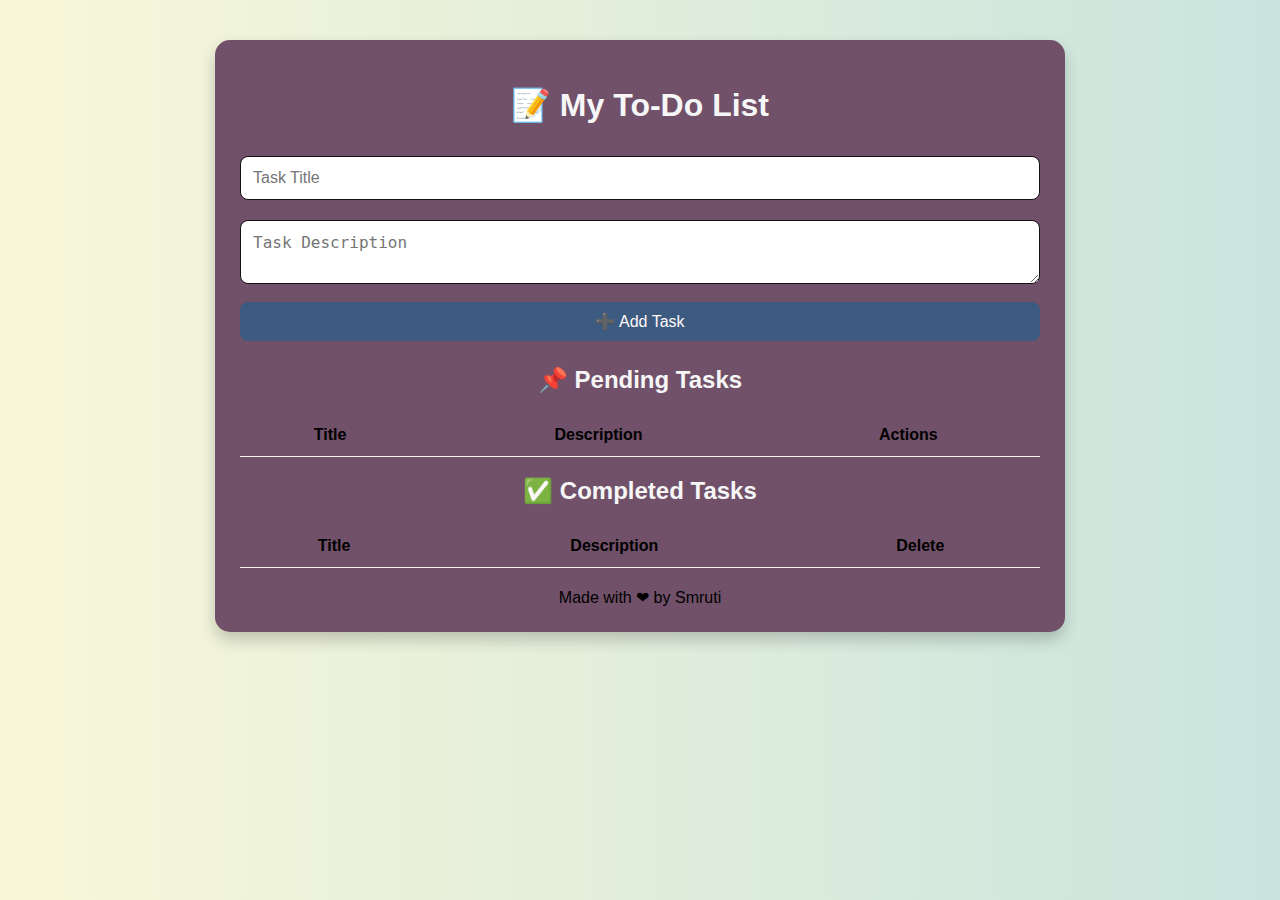
<file: Task3_TodoApp/index.html>
<!DOCTYPE html>
<html lang="en">
<head>
  <meta charset="UTF-8" />
  <title>My To-Do App</title>
  <link rel="stylesheet" href="style.css" />
</head>
<body>
  <div class="container">
    <h1>📝 My To-Do List</h1>

    <form id="taskForm">
      <input type="text" id="title" placeholder="Task Title" required />
      <textarea id="description" placeholder="Task Description" required></textarea>
      <button type="submit" id="submitBtn">➕ Add Task</button>
    </form>

    <h2>📌 Pending Tasks</h2>
    <table>
      <thead>
        <tr>
          <th>Title</th>
          <th>Description</th>
          <th>Actions</th>
        </tr>
      </thead>
      <tbody id="pendingList"></tbody>
    </table>

    <h2>✅ Completed Tasks</h2>
    <table>
      <thead>
        <tr>
          <th>Title</th>
          <th>Description</th>
          <th>Delete</th>
        </tr>
      </thead>
      <tbody id="completedList"></tbody>
    </table>

    <footer style="text-align:center; margin-top: 20px;">Made with ❤ by Smruti</footer>
  </div>

  <script src="script.js"></script>
</body>
</html>
</file>
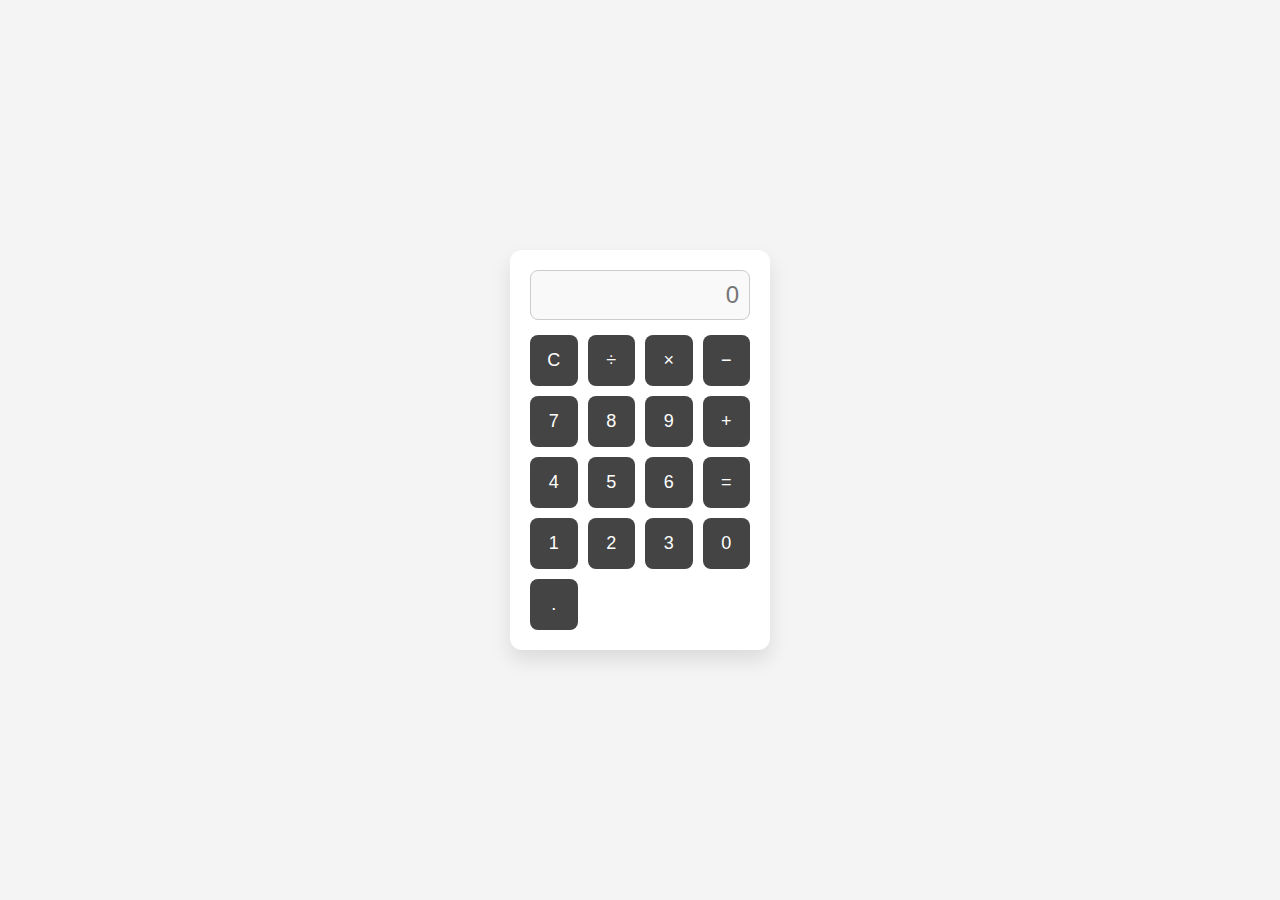
<file: Task1_Calculator/calculator.html>
<!DOCTYPE html>
<html lang="en">
<head>
  <meta charset="UTF-8" />
  <meta name="viewport" content="width=device-width, initial-scale=1.0" />
  <title>My Calculator</title>
  <link rel="stylesheet" href="style.css" />
</head>
<body>
  <div class="calculator">
    <input type="text" id="screen" placeholder="0" disabled />
    <div class="buttons">
      <button onclick="clearScreen()">C</button>
      <button onclick="press('/')">÷</button>
      <button onclick="press('*')">×</button>
      <button onclick="press('-')">−</button>

      <button onclick="press('7')">7</button>
      <button onclick="press('8')">8</button>
      <button onclick="press('9')">9</button>
      <button onclick="press('+')">+</button>

      <button onclick="press('4')">4</button>
      <button onclick="press('5')">5</button>
      <button onclick="press('6')">6</button>
      <button onclick="calculate()">=</button>

      <button onclick="press('1')">1</button>
      <button onclick="press('2')">2</button>
      <button onclick="press('3')">3</button>
      <button onclick="press('0')">0</button>

      <button onclick="press('.')">.</button>
    </div>
  </div>

  <script src="script.js"></script>
</body>
</html>
</file>
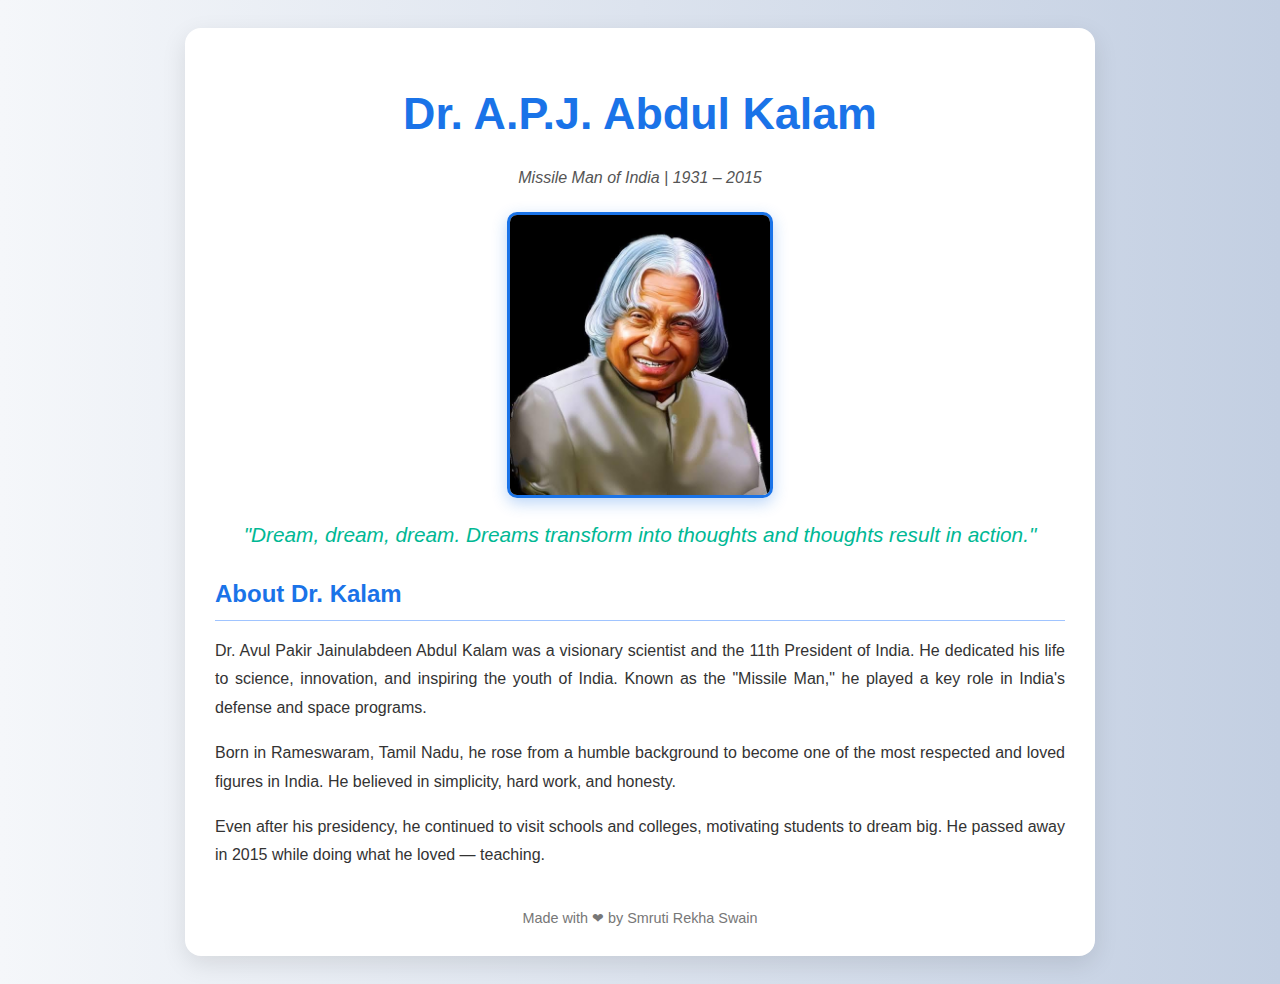
<file: Task2_TributePage/tribute.html>
<!DOCTYPE html>
<html lang="en">
<head>
  <meta charset="UTF-8" />
  <meta name="viewport" content="width=device-width, initial-scale=1.0"/>
  <title>Tribute to Dr. A.P.J. Abdul Kalam</title>
  <style>
    body {
      font-family: 'Segoe UI', sans-serif;
      background: linear-gradient(to right, #f5f7fa, #c3cfe2); /* Light soft blue */
      color: #2d2d2d;
      padding: 20px;
    }

    .container {
      max-width: 850px;
      margin: auto;
      background: #ffffff;
      padding: 30px;
      border-radius: 16px;
      box-shadow: 0 8px 25px rgba(0, 0, 0, 0.1);
    }

    h1 {
      text-align: center;
      color: #1a73e8; /* Blue heading */
      font-size: 2.8rem;
    }

    .subtitle {
      text-align: center;
      color: #555;
      font-style: italic;
      margin-bottom: 25px;
    }

    img {
      display: block;
      margin: 20px auto;
      width: 260px;
      border-radius: 10px;
      border: 3px solid #1a73e8;
      box-shadow: 0 5px 15px rgba(26, 115, 232, 0.3);
    }

    blockquote {
      text-align: center;
      font-style: italic;
      color: #00b894; /* Teal quote */
      font-size: 1.3rem;
      margin: 25px 0;
    }

    .bio {
      line-height: 1.8;
      text-align: justify;
      color: #333;
    }

    .bio h2 {
      color: #1a73e8;
      margin-bottom: 10px;
      border-bottom: 1px solid #a0c4ff;
      padding-bottom: 5px;
    }

    footer {
      text-align: center;
      margin-top: 40px;
      color: #777;
      font-size: 0.9rem;
    }
  </style>
</head>
<body>
  <div class="container">
    <h1>Dr. A.P.J. Abdul Kalam</h1>
    <p class="subtitle">Missile Man of India | 1931 – 2015</p>

    <img src="image/kalam.jpg" alt="Kalam" width="300">

    <blockquote>
      "Dream, dream, dream. Dreams transform into thoughts and thoughts result in action."
    </blockquote>

    <div class="bio">
      <h2>About Dr. Kalam</h2>
      <p>
        Dr. Avul Pakir Jainulabdeen Abdul Kalam was a visionary scientist and the 11th President of India. He dedicated his life to science, innovation, and inspiring the youth of India. Known as the "Missile Man," he played a key role in India's defense and space programs.
      </p>
      <p>
        Born in Rameswaram, Tamil Nadu, he rose from a humble background to become one of the most respected and loved figures in India. He believed in simplicity, hard work, and honesty.
      </p>
      <p>
        Even after his presidency, he continued to visit schools and colleges, motivating students to dream big. He passed away in 2015 while doing what he loved — teaching.
      </p>
    </div>

    <footer>
      Made with ❤ by Smruti Rekha Swain
    </footer>
  </div>
</body>
</html>
</file>
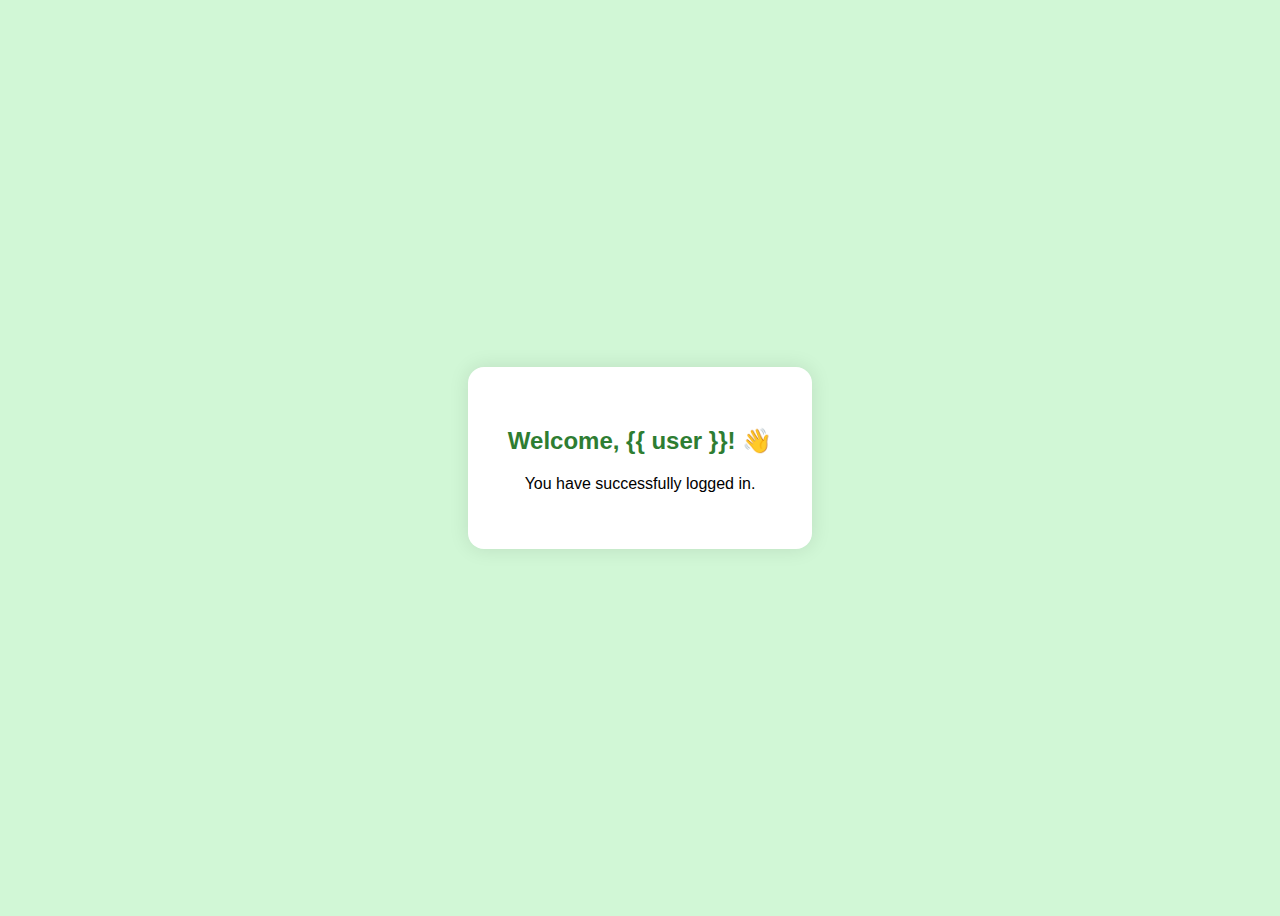
<file: task4/templates/dashboard.html>
<!DOCTYPE html>
<html>
<head>
    <title>Dashboard</title>
    <style>
        body {
            font-family: Arial, sans-serif;
            background: #d1f7d6;
            display: flex;
            justify-content: center;
            align-items: center;
            height: 100vh;
        }
        .box {
            background: white;
            padding: 40px;
            border-radius: 16px;
            box-shadow: 0 0 20px rgba(0, 0, 0, 0.1);
            text-align: center;
        }
        h2 {
            color: #2e7d32;
            margin-bottom: 20px;
        }
        p {
            font-size: 16px;
        }
    </style>
</head>
<body>
    <div class="box">
        <h2>Welcome, {{ user }}! 👋</h2>
         <p>You have successfully logged in.</p>
</body>
</html>
</file>
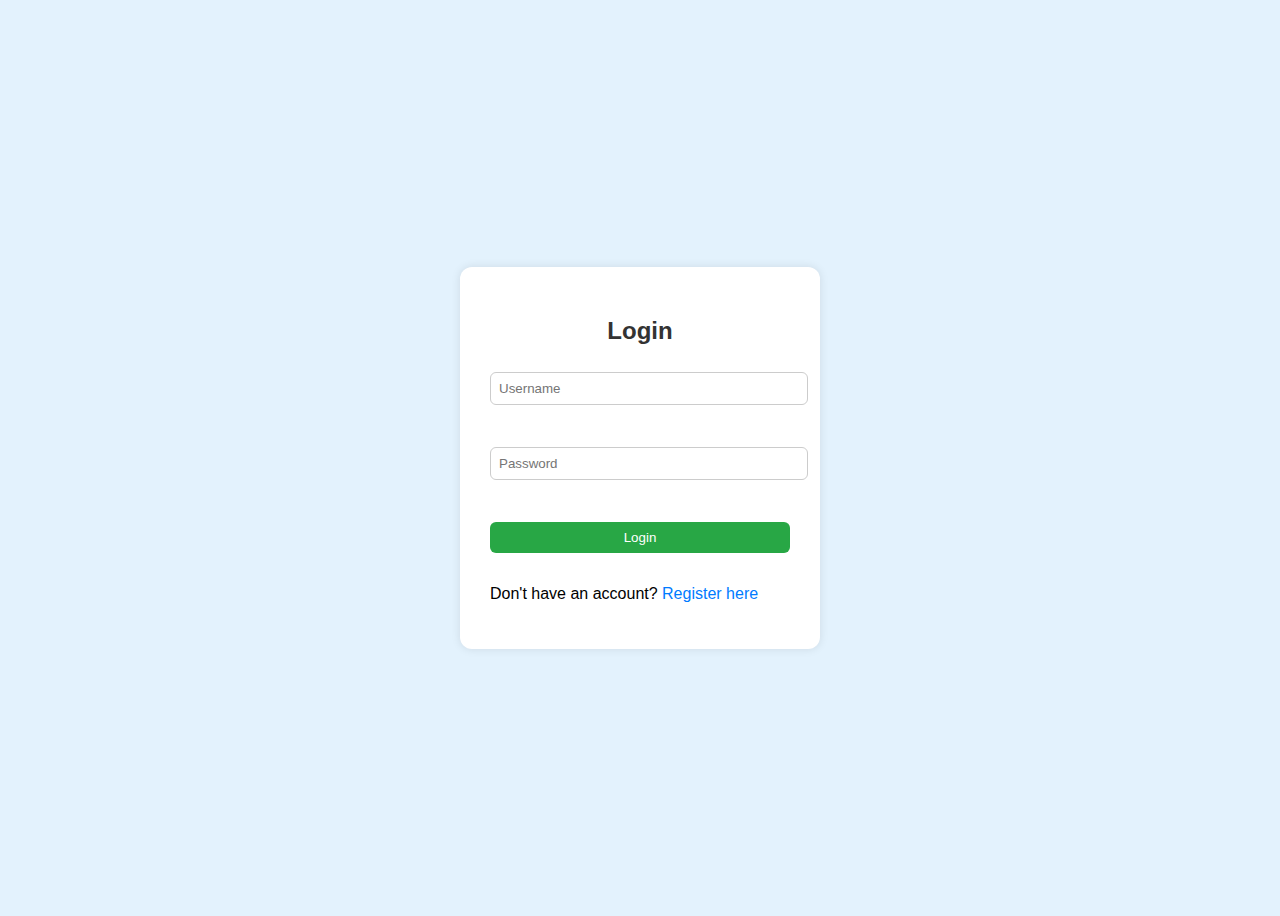
<file: task4/templates/login.html>
<!DOCTYPE html>
<html>
<head>
    <title>Login</title>
    <style>
        body {
            font-family: Arial, sans-serif;
            background: #e3f2fd;
            display: flex;
            justify-content: center;
            align-items: center;
            height: 100vh;
        }
        .box {
            background: white;
            padding: 30px;
            border-radius: 12px;
            box-shadow: 0px 0px 10px rgba(0,0,0,0.1);
            width: 300px;
        }
        input {
            width: 100%;
            padding: 8px;
            margin-top: 8px;
            margin-bottom: 16px;
            border: 1px solid #ccc;
            border-radius: 6px;
        }
        input[type="submit"] {
            background: #28a745;
            color: white;
            border: none;
            cursor: pointer;
        }
        a {
            text-decoration: none;
            color: #007bff;
        }
        h2 {
            text-align: center;
            color: #333;
        }
    </style>
</head>
<body>
    <div class="box">
        <h2>Login</h2>
        <form method="POST">
    <input type="text" name="username" placeholder="Username" required><br><br>
    <input type="password" name="password" placeholder="Password" required><br><br>
    <input type="submit" value="Login">
  </form>
  <p>Don't have an account? <a href="/register">Register here</a></p>
</body>
</html>
</file>
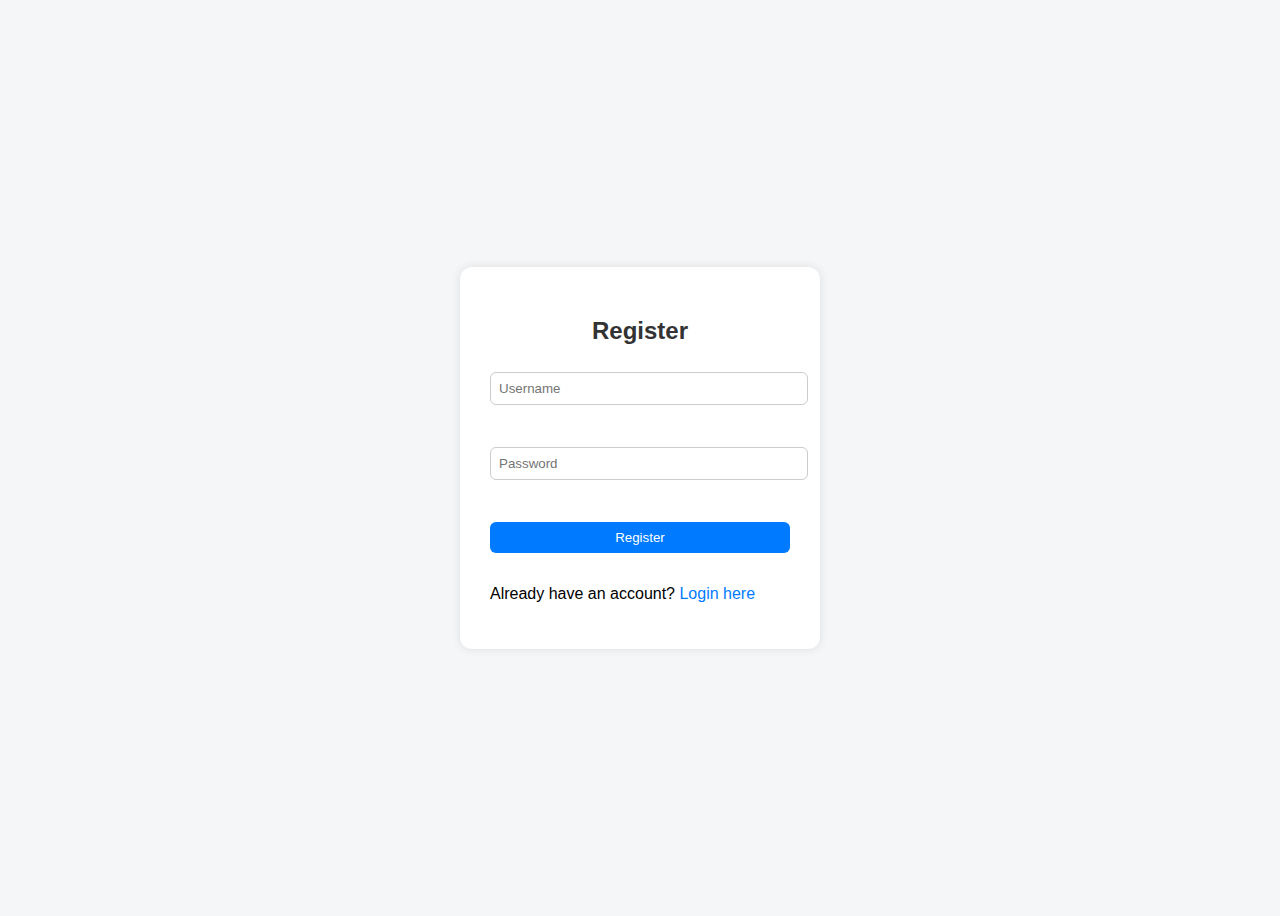
<file: task4/templates/register.html>
<!DOCTYPE html>
<html>
<head>
    <title>Register</title>
    <style>
        body {
            font-family: Arial, sans-serif;
            background: #f4f6f8;
            display: flex;
            justify-content: center;
            align-items: center;
            height: 100vh;
        }
        .box {
            background: white;
            padding: 30px;
            border-radius: 12px;
            box-shadow: 0px 0px 10px rgba(0,0,0,0.1);
            width: 300px;
        }
        input {
            width: 100%;
            padding: 8px;
            margin-top: 8px;
            margin-bottom: 16px;
            border: 1px solid #ccc;
            border-radius: 6px;
        }
        input[type="submit"] {
            background: #007bff;
            color: white;
            border: none;
            cursor: pointer;
        }
        a {
            text-decoration: none;
            color: #007bff;
        }
        h2 {
            text-align: center;
            color: #333;
        }
    </style>
</head>
<body>
    <div class="box">
        <h2>Register</h2>
        <form method="POST">
    <input type="text" name="username" placeholder="Username" required><br><br>
    <input type="password" name="password" placeholder="Password" required><br><br>
    <input type="submit" value="Register">
  </form>
  <p>Already have an account? <a href="/login">Login here</a></p>
</body>
</html>
</file>
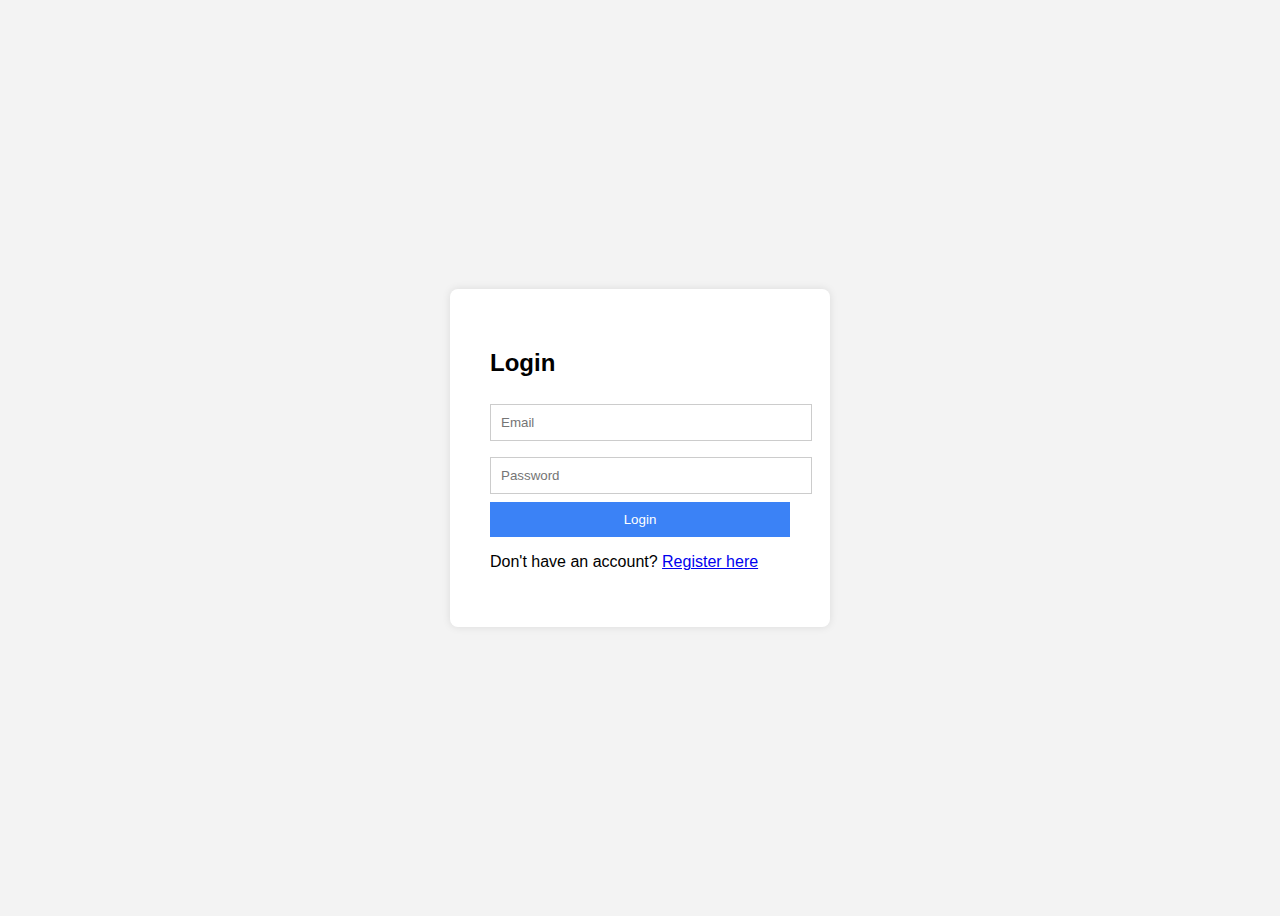
<file: Task4_Login_Authentication/templates/login.html>
<!DOCTYPE html>
<html>

<head>
  <title>Login</title>
  <link rel="stylesheet" href="/Task4_Login_Authentication/static/style.css">
</head>

<body>
  <div class="container">
    <h2>Login</h2>
    <form method="POST">
      <input type="email" name="email" placeholder="Email" required><br>
      <input type="password" name="password" placeholder="Password" required><br>
      <button type="submit">Login</button>
    </form>
    <p>Don't have an account? <a href="/Task4_Login_Authentication/templates/login.html">Register here</a></p>
  </div>
</body>

</html>
</file>
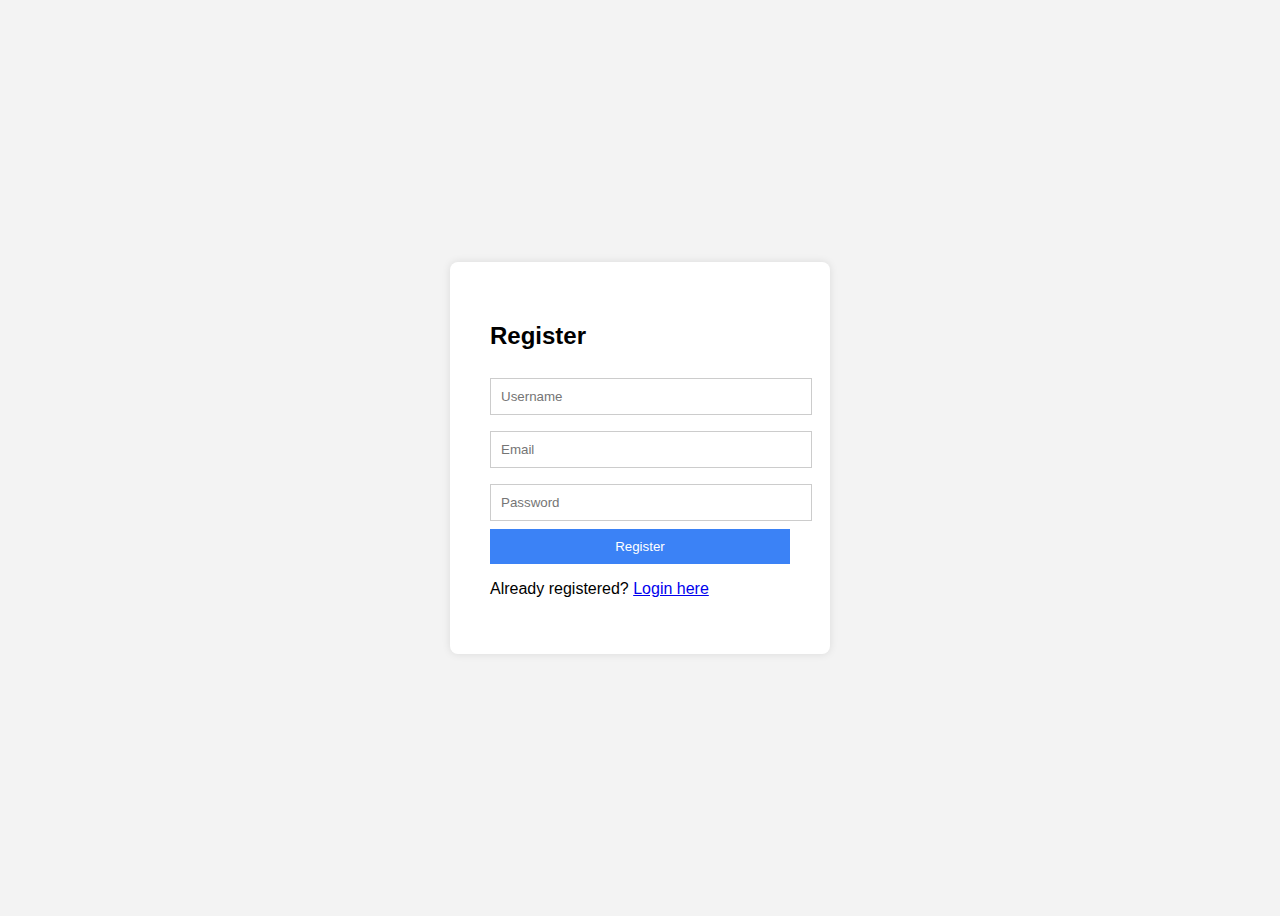
<file: Task4_Login_Authentication/templates/register.html>
<!DOCTYPE html>
<html>

<head>
  <title>Register</title>
  <link rel="stylesheet" href="/Task4_Login_Authentication/static/style.css">
</head>

<body>
  <div class="container">
    <h2>Register</h2>
    <form method="POST">
      <input type="text" name="username" placeholder="Username" required><br>
      <input type="email" name="email" placeholder="Email" required><br>
      <input type="password" name="password" placeholder="Password" required><br>
      <button type="submit">Register</button>
    </form>
    <p>Already registered? <a href="/Task4_Login_Authentication/templates/register.html">Login here</a></p>
  </div>
</body>

</html>
</file>
<file: Task3_TodoApp/style.css>
body {
  font-family: 'Segoe UI', sans-serif;
  background: linear-gradient(to right, #f9f7d9, #c9e4de);
  margin: 0;
  padding: 0;
}

.container {
  width: 90%;
  max-width: 800px;
  margin: 40px auto;
  background: rgb(113, 81, 105);
  padding: 25px;
  border-radius: 15px;
  box-shadow: 0 8px 16px rgba(0, 0, 0, 0.2);
}

h1, h2 {
  text-align: center;
  color: #f6f6f7;
}

form {
  display: flex;
  flex-direction: column;
  margin-bottom: 25px;
}

input, textarea {
  padding: 12px;
  margin: 10px 0;
  border: 1px solid #131212;
  border-radius: 8px;
  font-size: 16px;
}

button {
  padding: 10px;
  font-size: 16px;
  margin-top: 8px;
  border: none;
  border-radius: 8px;
  cursor: pointer;
  color: rgb(255, 250, 250);
  background-color: #3d5a80;
}

button:hover {
  background-color: #4d5d6d;
}

table {
  width: 100%;
  border-collapse: collapse;
  margin-top: 15px;
}

th, td {
  padding: 12px;
  text-align: center;
  border-bottom: 1px solid #f5f6f3;
}

td button {
  margin: 2px;
  padding: 6px 10px;
  font-size: 14px;
}
</file>
<file: Task1_Calculator/style.css>
* {
  box-sizing: border-box;
}

body {
  background-color: #f4f4f4;
  font-family: Arial, sans-serif;
  display: flex;
  justify-content: center;
  align-items: center;
  height: 100vh;
  margin: 0;
}

.calculator {
  background: #ffffff;
  padding: 20px;
  border-radius: 12px;
  box-shadow: 0 10px 20px rgba(0, 0, 0, 0.1);
  width: 260px;
}

#screen {
  width: 100%;
  height: 50px;
  font-size: 24px;
  text-align: right;
  padding-right: 10px;
  margin-bottom: 15px;
  border: 1px solid #ccc;
  border-radius: 8px;
  background: #f9f9f9;
}

.buttons {
  display: grid;
  grid-template-columns: repeat(4, 1fr);
  gap: 10px;
}

button {
  padding: 15px;
  font-size: 18px;
  border: none;
  border-radius: 8px;
  background-color: #444;  /* Dark Gray */
  color: white;
  cursor: pointer;
  transition: background-color 0.2s;
}

button:hover {
  background-color: #333;
}

/* Blue accent for '=' button */
button:contains("="),
button[onclick="calculate()"] {
  background-color: #007bff;
  color: white;
}

button[onclick="calculate()"]:hover {
  background-color: #0056b3;
}
</file>
<file: Task4_Login_Authentication/static/style.css>
body {
  font-family: Arial, sans-serif;
  background: #f3f3f3;
  display: flex;
  justify-content: center;
  align-items: center;
  height: 100vh;
}

.container {
  background: white;
  padding: 40px;
  border-radius: 8px;
  box-shadow: 0 0 8px rgba(0, 0, 0, 0.1);
  width: 300px;
}

input {
  width: 100%;
  padding: 10px;
  margin: 8px 0;
  border: 1px solid #ccc;
}

button {
  width: 100%;
  background: #3b82f6;
  color: white;
  padding: 10px;
  border: none;
  cursor: pointer;
}
</file>
